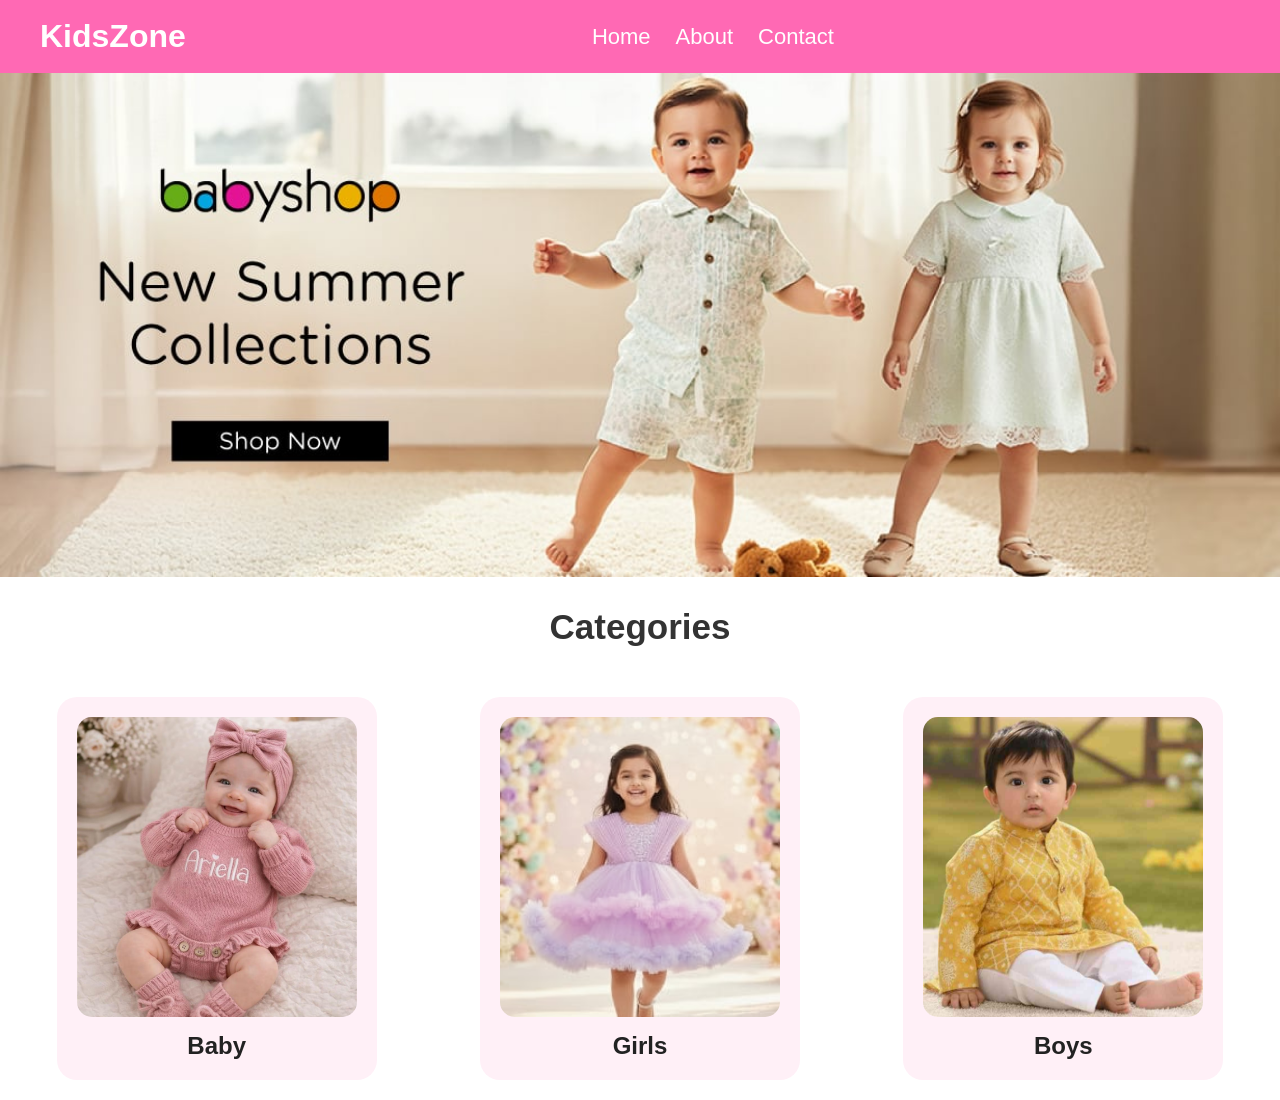
<file: index.html>
<!DOCTYPE html>
<html lang="en">
<head>
    <meta charset="UTF-8">
    <meta name="viewport" content="width=device-width, initial-scale=1.0">
    <title>Document</title>
    <link rel="stylesheet" href="./Style/Home.css">
</head>
<body> 
    <header class="navbar">
  <div class="logo">KidsZone</div>
  <nav>
    <a href="#home">Home</a>
    <a href="#about">About</a>
    <a href="#contact">Contact</a> 
  </nav>
   <section class="banner">
</header>
  <section class="hero">
  <img src="./Assets/Kids Banner image one.jpg" alt="Kids Banner">
  <h1 class="cat">Categories</h1>
 <div class="cart">
  <div class="card">
    <a href="./pages/Baby.html">
    <img src="./Assets/Baby kids 1 img.avif" alt="Kids">
    </a>
    <p>Baby</p>
  </div>

  <div class="card">
    <a href="./pages/GirlsBaby.html">
    <img src="./Assets/Girl img 1.avif" alt="Girls">
    </a>
    <p>Girls</p>
  </div>

  <div class="card">
    <a href="./pages/BoysBaby.html">
    <img src="./Assets/Boy Kids img 2.jpg" alt="Boys">
    </a>
    <p>Boys</p>
  </div>
</div>
   
  </div>
</section>
</body>
</html>
</file>
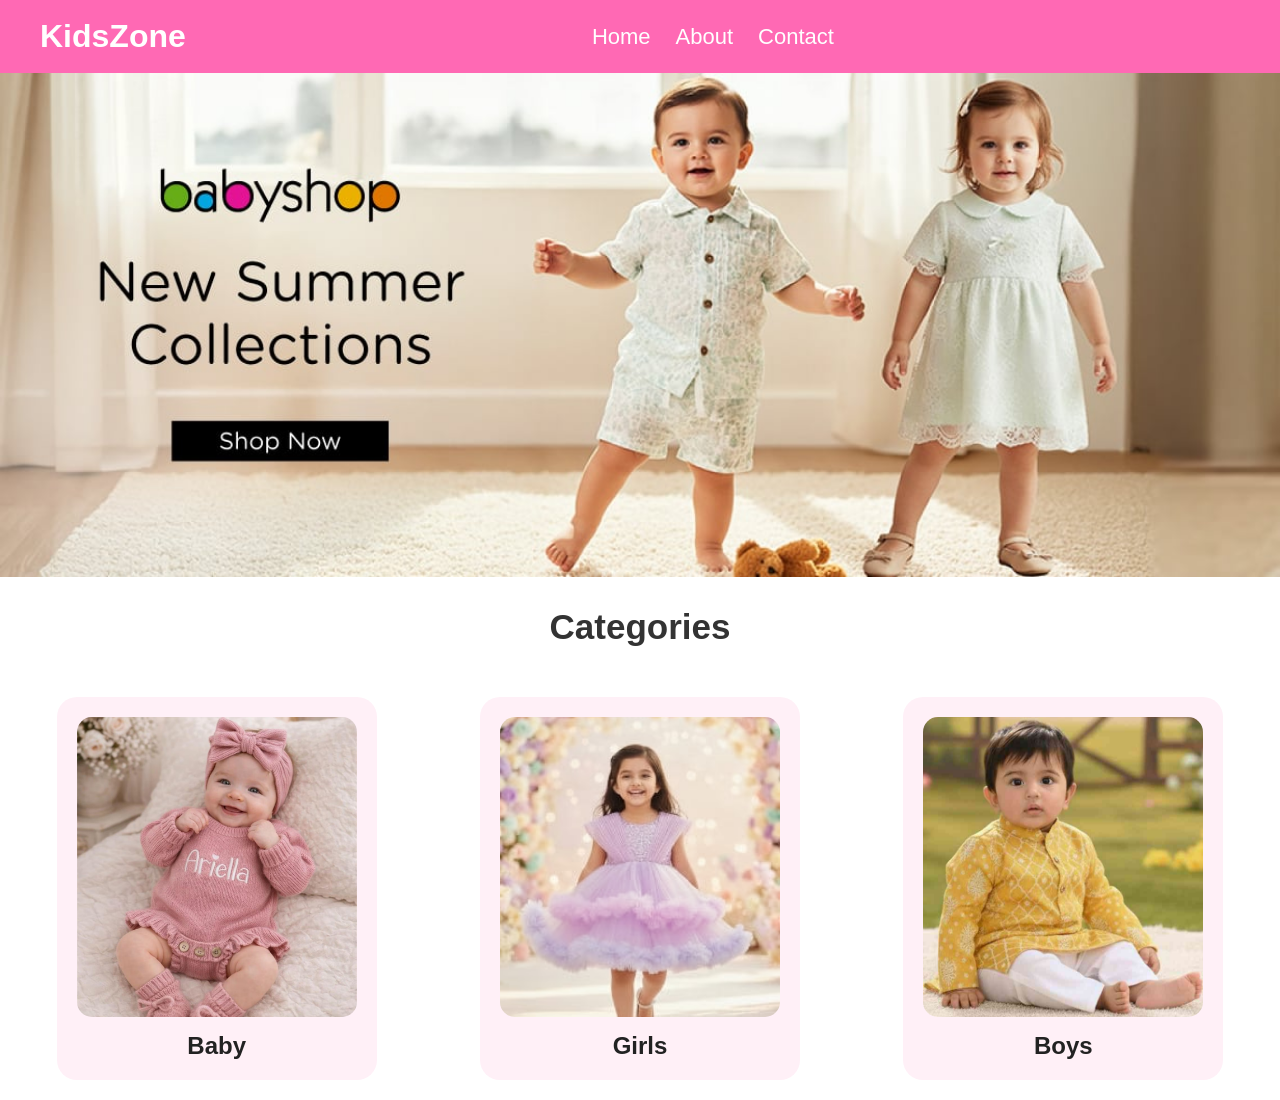
<file: Index.html>
<!DOCTYPE html>
<html lang="en">
<head>
    <meta charset="UTF-8">
    <meta name="viewport" content="width=device-width, initial-scale=1.0">
    <title>Document</title>
    <link rel="stylesheet" href="./Style/Home.css">
</head>
<body> 
    <header class="navbar">
  <div class="logo">KidsZone</div>
  <nav>
    <a href="#home">Home</a>
    <a href="#about">About</a>
    <a href="#contact">Contact</a> 
  </nav>
   <section class="banner">
</header>
  <section class="hero">
  <img src="./Assets/Kids Banner image one.jpg" alt="Kids Banner">
  <h1 class="cat">Categories</h1>
 <div class="cart">
  <div class="card">
    <a href="./pages/Baby.html">
    <img src="./Assets/Baby kids 1 img.avif" alt="Kids">
    </a>
    <p>Baby</p>
  </div>

  <div class="card">
    <a href="./pages/Girls Baby.html">
    <img src="./Assets/Girl img 1.avif" alt="Girls">
    </a>
    <p>Girls</p>
  </div>

  <div class="card">
    <a href="./pages/Boys Baby .html">
    <img src="./Assets/Boy Kids img 2.jpg" alt="Boys">
    </a>
    <p>Boys</p>
  </div>
</div>
   
  </div>
</section>
</body>
</html>
</file>
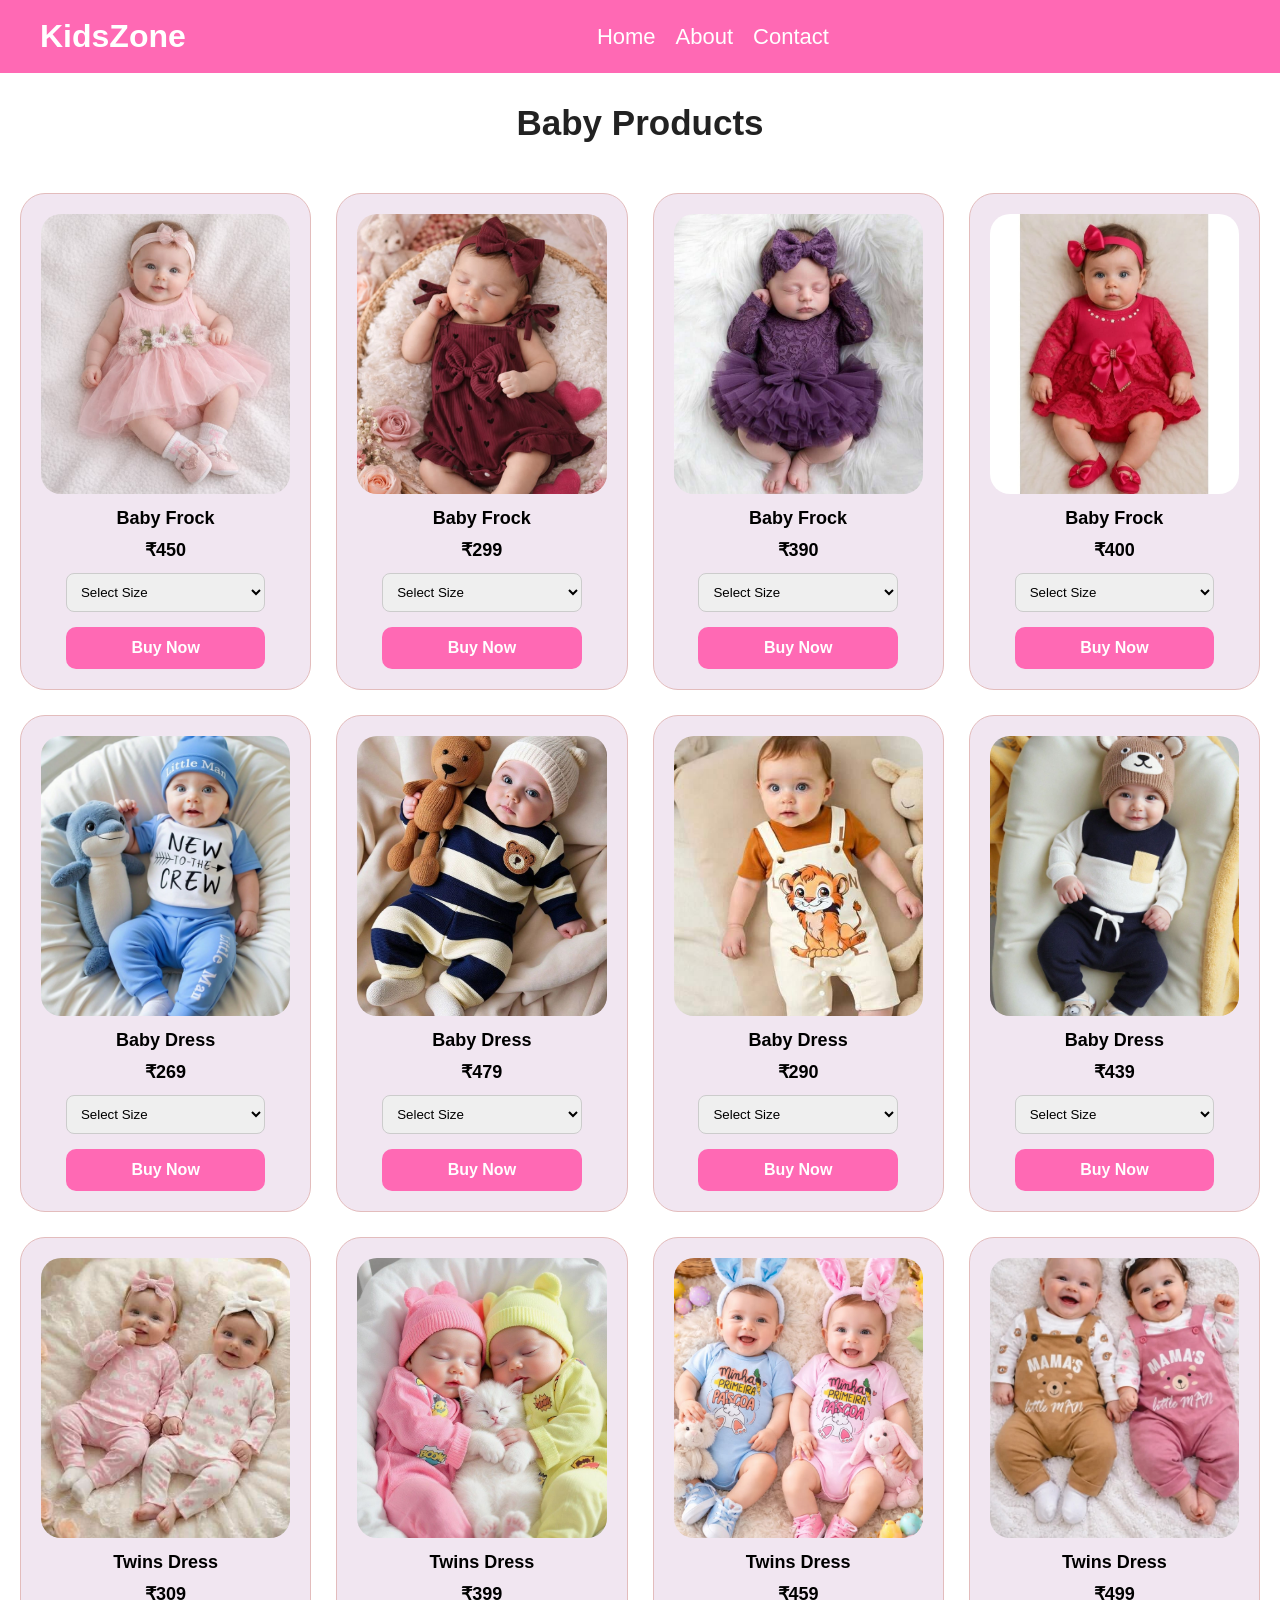
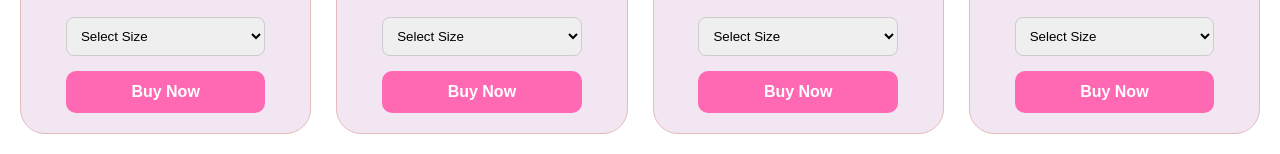
<file: pages/Baby.html>
<!DOCTYPE html>
<html lang="en">

<head>
  <meta charset="UTF-8">
  <title>Baby Products</title>
  <link rel="stylesheet" href="../Style/Baby.css">
</head>

<body>
  <header class="navbar">
    <div class="logo">KidsZone</div>
    <nav>
      <a href="../index.html">Home</a>
      <a href="#about">About</a>
      <a href="#contact">Contact</a>
    </nav>
    <section class="banner">
  </header>
  <header class="cart">
    <div class="Topic">Baby Products</div>
  </header>
  <section class="products">
    <div class="product-card">
      <img src="../Assets/Baby kids 3 img.jpg" alt="">
      <p>Baby Frock</p>
      <p>₹450</p>
      <select class="size">
        <option>Select Size</option>
        <option>0-3 Months</option>
        <option>3-6 Months</option>
        <option>6-12 Months</option>
      </select>
      <a href="./From.html">
        <button class="buy-btn">Buy Now</button>
      </a>
    </div>
    <div class="product-card">
      <img src="../Assets/baby kids 12 img.jpg" alt="">
      <p>Baby Frock</p>
      <p>₹299</p>
      <select class="size">
        <option>Select Size</option>
        <option>0-3 Months</option>
        <option>3-6 Months</option>
        <option>6-12 Months</option>
      </select>
      <a href="./From.html">
        <button class="buy-btn">Buy Now</button>
      </a>
    </div>
    <div class="product-card">
      <img src="../Assets/Baby kids 4 img.jpg" alt="">
      <p>Baby Frock</p>
      <p>₹390</p>
      <select class="size">
        <option>Select Size</option>
        <option>0-3 Months</option>
        <option>3-6 Months</option>
        <option>6-12 Months</option>
      </select>
      <a href="./From.html">
        <button class="buy-btn">Buy Now</button>
      </a>
    </div>
    </div>
    <div class="product-card">
      <img src="../Assets/Baby kids 7 img.jpg" alt="">
      <p>Baby Frock</p>
      <p>₹400</p>
      <select class="size">
        <option>Select Size</option>
        <option>0-3 Months</option>
        <option>3-6 Months</option>
        <option>6-12 Months</option>
      </select>
      <a href="./From.html">
        <button class="buy-btn">Buy Now</button>
      </a>
    </div>
    </div>
    <div class="product-card">
      <img src="../Assets/Baby Boys Kids 1.jpg" alt="">
      <p>Baby Dress</p>
      <p>₹269</p>
      <select class="size">
        <option>Select Size</option>
        <option>0-3 Months</option>
        <option>3-6 Months</option>
        <option>6-12 Months</option>
      </select>
      <a href="./From.html">
        <button class="buy-btn">Buy Now</button>
      </a>
    </div>
    </div>
    <div class="product-card">
      <img src="../Assets/Baby Boy kids 2.jpg" alt="">
      <p>Baby Dress</p>
      <p>₹479</p>
      <select class="size">
        <option>Select Size</option>
        <option>0-3 Months</option>
        <option>3-6 Months</option>
        <option>6-12 Months</option>
      </select>
      <a href="./From.html">
        <button class="buy-btn">Buy Now</button>
      </a>
    </div>
    </div>
    <div class="product-card">
      <img src="../Assets/Baby Boy kis 5.jpg" alt="">
      <p>Baby Dress</p>
      <p>₹290</p>
      <select class="size">
        <option>Select Size</option>
        <option>0-3 Months</option>
        <option>3-6 Months</option>
        <option>6-12 Months</option>
      </select>
      <a href="./From.html">
        <button class="buy-btn">Buy Now</button>
      </a>
    </div>
    </div>
    <div class="product-card">
      <img src="../Assets/Boys Kids img 3.jpg" alt="">
      <p>Baby Dress</p>
      <p>₹439</p>
      <select class="size">
        <option>Select Size</option>
        <option>0-3 Months</option>
        <option>3-6 Months</option>
        <option>6-12 Months</option>
      </select>
      <a href="./From.html">
        <button class="buy-btn">Buy Now</button>
      </a>
    </div>
    </div>
    <div class="product-card">
      <img src="../Assets/2 Baby kids img 3.jpg" alt="">
      <p>Twins Dress</p>
      <p>₹309</p>
      <select class="size">
        <option>Select Size</option>
        <option>0-3 Months</option>
        <option>3-6 Months</option>
        <option>6-12 Months</option>
      </select>
      <a href="./From.html">
        <button class="buy-btn">Buy Now</button>
      </a>
    </div>
    </div>
    <div class="product-card">
      <img src="../Assets/2 Baby Kids img 1.jpg" alt="">
      <p>Twins Dress</p>
      <p>₹399</p>
      <select class="size">
        <option>Select Size</option>
        <option>0-3 Months</option>
        <option>3-6 Months</option>
        <option>6-12 Months</option>
      </select>
      <a href="./From.html">
        <button class="buy-btn">Buy Now</button>
      </a>
    </div>
    </div>
    <div class="product-card">
      <img src="../Assets/Baby kids 10 img.jpg" alt="">
      <p>Twins Dress</p>
      <p>₹459</p>
      <select class="size">
        <option>Select Size</option>
        <option>0-3 Months</option>
        <option>3-6 Months</option>
        <option>6-12 Months</option>
      </select>
      <a href="./From.html">
        <button class="buy-btn">Buy Now</button>
      </a>
    </div>
    </div>
    <div class="product-card">
      <img src="../Assets/2 Baby kids img 2.jpg" alt="">
      <p>Twins Dress</p>
      <p>₹499</p>
      <select class="size">
        <option>Select Size</option>
        <option>0-3 Months</option>
        <option>3-6 Months</option>
        <option>6-12 Months</option>
      </select>
      <a href="./From.html">
        <button class="buy-btn">Buy Now</button>
      </a>
    </div>
    </div>
  </section>

</body>

</html>
</file>
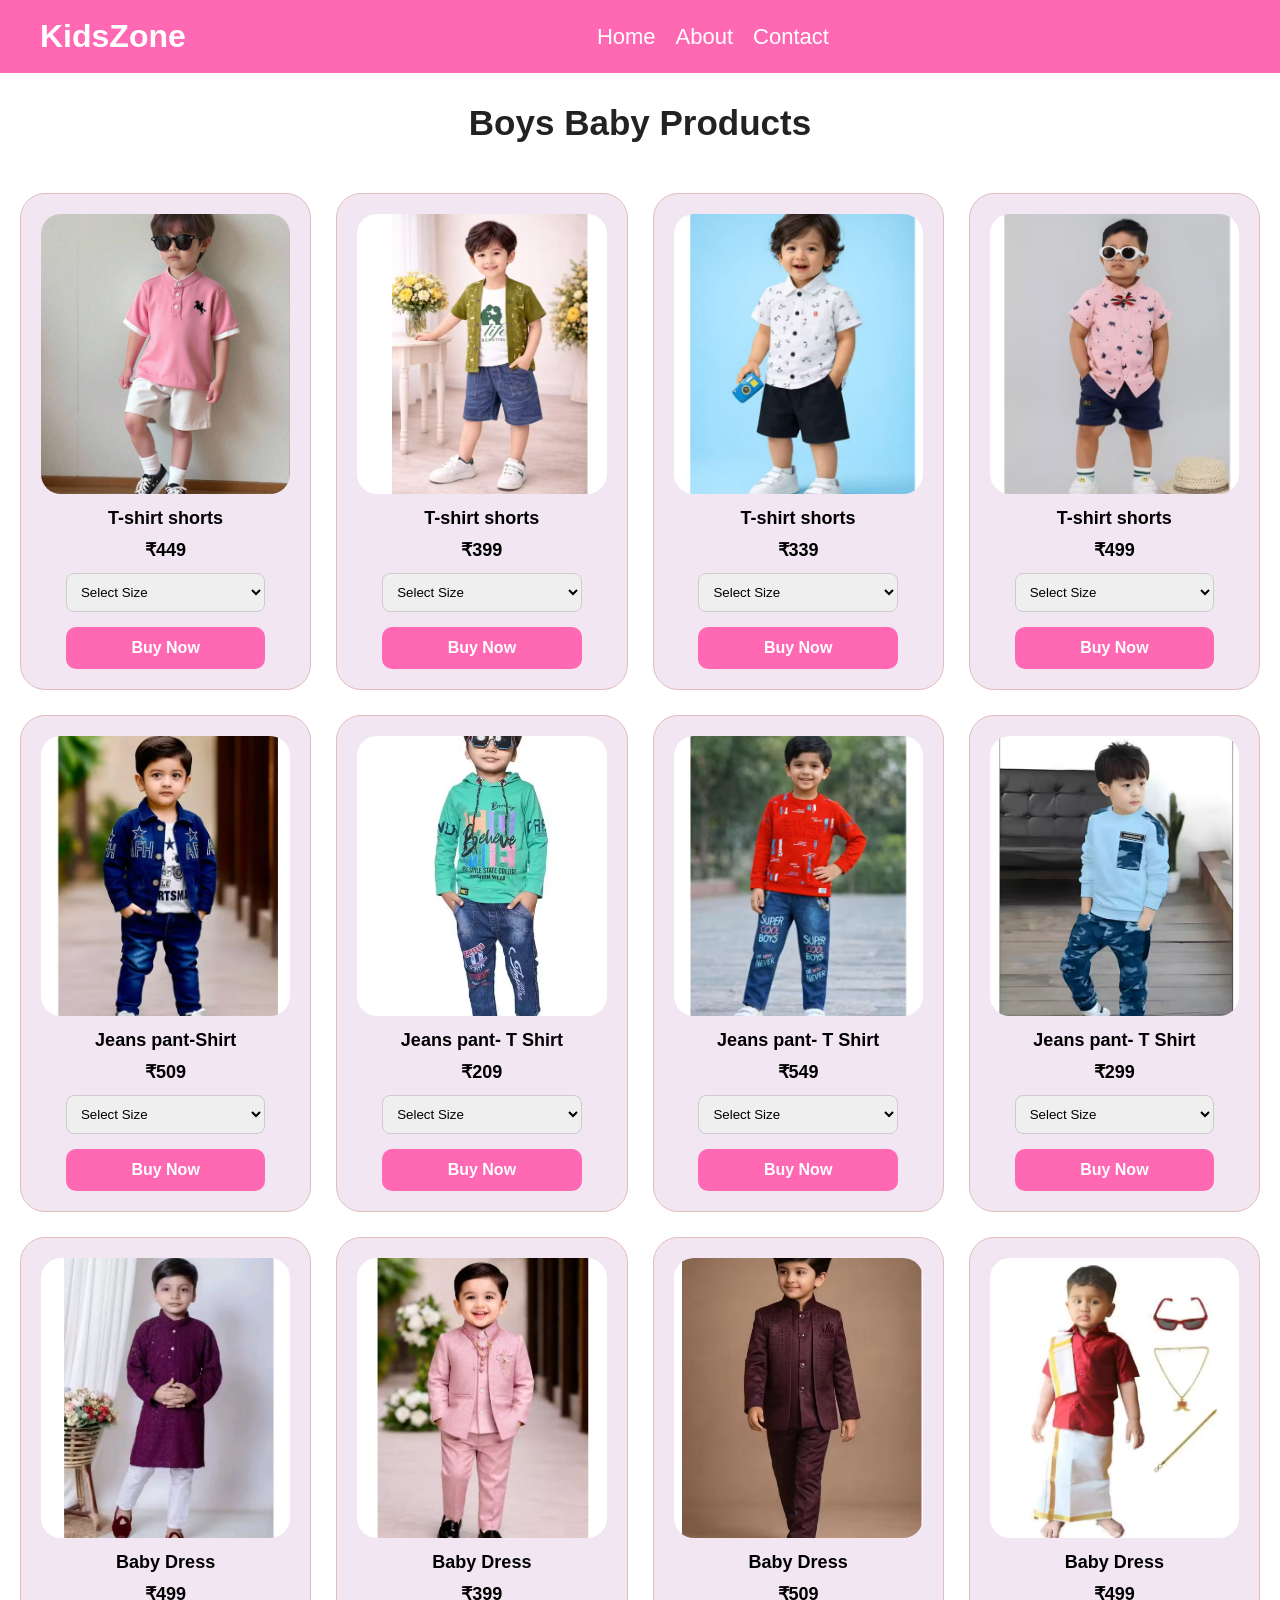
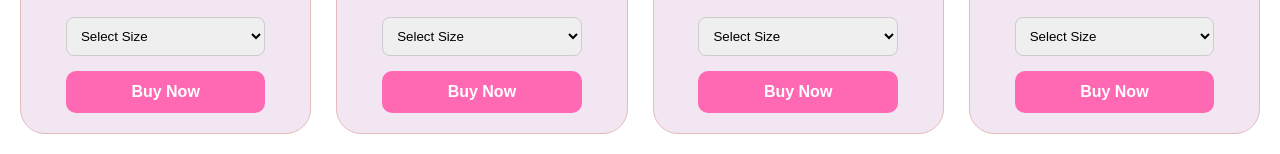
<file: pages/Boys Baby .html>
<!DOCTYPE html>
<html lang="en">

<head>
  <meta charset="UTF-8">
  <title>Baby Products</title>
  <link rel="stylesheet" href="../Style/Baby.css">
</head>

<body>

  <body>
    <header class="navbar">
      <div class="logo">KidsZone</div>
      <nav>
        <a href="../Index.html">Home</a>
        <a href="#about">About</a>
        <a href="#contact">Contact</a>
      </nav>
      <section class="banner">
    </header>
    <header class="cart">
      <div class="Topic">Boys Baby Products</div>
    </header>
    <section class="products">
      <div class="product-card">
        <img src="../Assets/Boys img 1.jpg" alt="">
        <p>T-shirt shorts</p>
        <p>₹449</p>
        <select class="size">
          <option>Select Size</option>
          <option>0-3 Months</option>
          <option>3-6 Months</option>
          <option>6-12 Months</option>
        </select>
        <a href="./From.html">
          <button class="buy-btn">Buy Now</button>
        </a>
      </div>
      <div class="product-card">
        <img src="../Assets/image 3.png" alt="">
        <p>T-shirt shorts</p>
        <p>₹399</p>
        <select class="size">
          <option>Select Size</option>
          <option>0-3 Months</option>
          <option>3-6 Months</option>
          <option>6-12 Months</option>
        </select>
        <a href="./From.html">
          <button class="buy-btn">Buy Now</button>
        </a>
      </div>
      <div class="product-card">
        <img src="../Assets/image 1.png" alt="">
        <p>T-shirt shorts</p>
        <p>₹339</p>
        <select class="size">
          <option>Select Size</option>
          <option>0-3 Months</option>
          <option>3-6 Months</option>
          <option>6-12 Months</option>
        </select>
        <a href="./From.html">
          <button class="buy-btn">Buy Now</button>
        </a>
      </div>
      </div>
      <div class="product-card">
        <img src="../Assets/image 2.png" alt="">
        <p>T-shirt shorts</p>
        <p>₹499</p>
        <select class="size">
          <option>Select Size</option>
          <option>0-3 Months</option>
          <option>3-6 Months</option>
          <option>6-12 Months</option>
        </select>
        <a href="./From.html">
          <button class="buy-btn">Buy Now</button>
        </a>
      </div>
      </div>
      <div class="product-card">
        <img src="../Assets/image 1-1.png" alt="">
        <p>Jeans pant-Shirt</p>
        <p>₹509</p>
        <select class="size">
          <option>Select Size</option>
          <option>0-3 Months</option>
          <option>3-6 Months</option>
          <option>6-12 Months</option>
        </select>
        <a href="./From.html">
          <button class="buy-btn">Buy Now</button>
        </a>
      </div>
      </div>
      <div class="product-card">
        <img src="../Assets/image 1-2.png" alt="">
        <p>Jeans pant- T Shirt</p>
        <p>₹209</p>
        <select class="size">
          <option>Select Size</option>
          <option>0-3 Months</option>
          <option>3-6 Months</option>
          <option>6-12 Months</option>
        </select>
        <a href="./From.html">
          <button class="buy-btn">Buy Now</button>
        </a>
      </div>
      </div>
      <div class="product-card">
        <img src="../Assets/image 1-3.png" alt="">
        <p>Jeans pant- T Shirt</p>
        <p>₹549</p>
        <select class="size">
          <option>Select Size</option>
          <option>0-3 Months</option>
          <option>3-6 Months</option>
          <option>6-12 Months</option>
        </select>
        <a href="./From.html">
          <button class="buy-btn">Buy Now</button>
        </a>
      </div>
      </div>
      <div class="product-card">
        <img src="../Assets/image 1-4.png" alt="">
        <p>Jeans pant- T Shirt</p>
        <p>₹299</p>
        <select class="size">
          <option>Select Size</option>
          <option>0-3 Months</option>
          <option>3-6 Months</option>
          <option>6-12 Months</option>
        </select>
        <a href="./From.html">
          <button class="buy-btn">Buy Now</button>
        </a>
      </div>
      </div>
      <div class="product-card">
        <img src="../Assets/image 2-1.png" alt="">
        <p>Baby Dress</p>
        <p>₹499</p>
        <select class="size">
          <option>Select Size</option>
          <option>0-3 Months</option>
          <option>3-6 Months</option>
          <option>6-12 Months</option>
        </select>
        <a href="./From.html">
          <button class="buy-btn">Buy Now</button>
        </a>
      </div>
      </div>
      <div class="product-card">
        <img src="../Assets/image 2-2 .png" alt="">
        <p>Baby Dress</p>
        <p>₹399</p>
        <select class="size">
          <option>Select Size</option>
          <option>0-3 Months</option>
          <option>3-6 Months</option>
          <option>6-12 Months</option>
        </select>
        <a href="./From.html">
          <button class="buy-btn">Buy Now</button>
        </a>
      </div>
      </div>
      <div class="product-card">
        <img src="../Assets/image 2-3 .png" alt="">
        <p>Baby Dress</p>
        <p>₹509</p>
        <select class="size">
          <option>Select Size</option>
          <option>0-3 Months</option>
          <option>3-6 Months</option>
          <option>6-12 Months</option>
        </select>
        <a href="./From.html">
          <button class="buy-btn">Buy Now</button>
        </a>
      </div>
      </div>
      <div class="product-card">
        <img src="../Assets/imag 2-4.png" alt="">
        <p>Baby Dress</p>
        <p>₹499</p>
        <select class="size">
          <option>Select Size</option>
          <option>0-3 Months</option>
          <option>3-6 Months</option>
          <option>6-12 Months</option>
        </select>
        <a href="./From.html">
          <button class="buy-btn">Buy Now</button>
        </a>
      </div>
      </div>
    </section>

  </body>

</html>
</file>
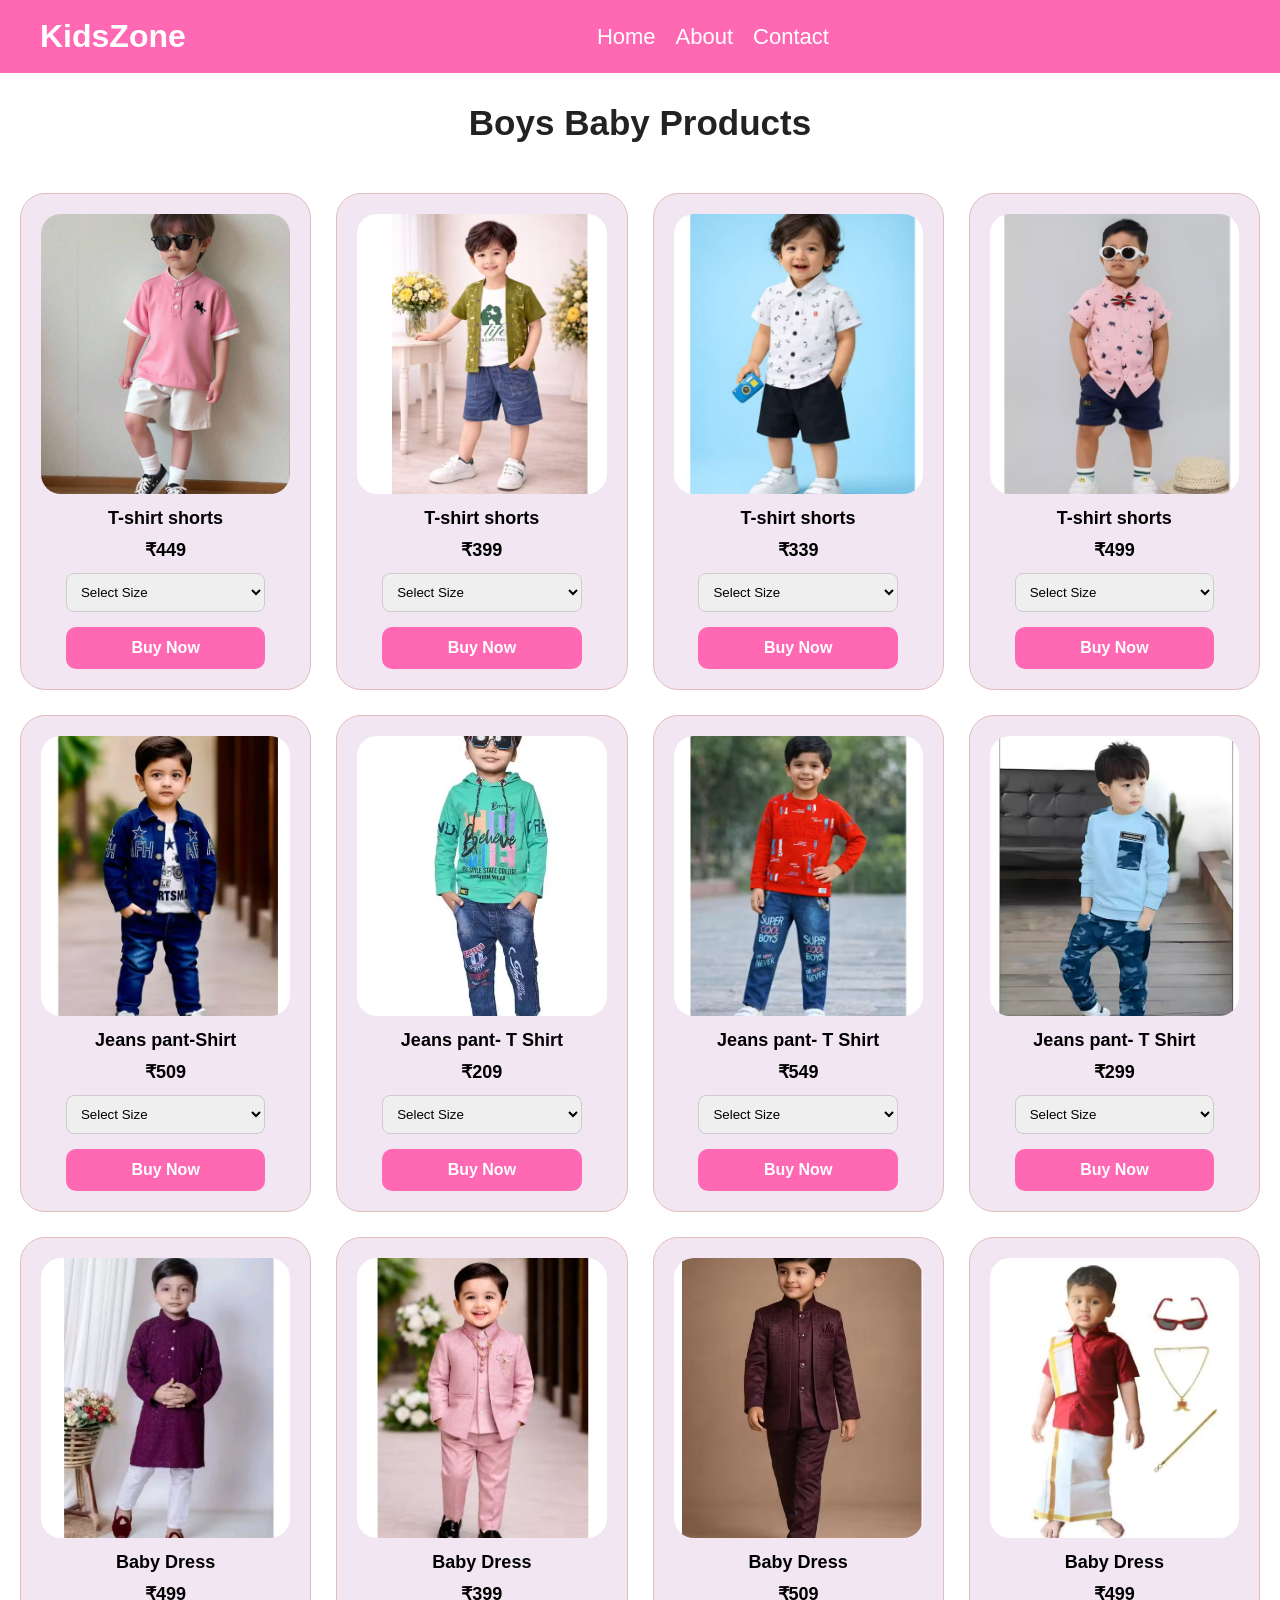
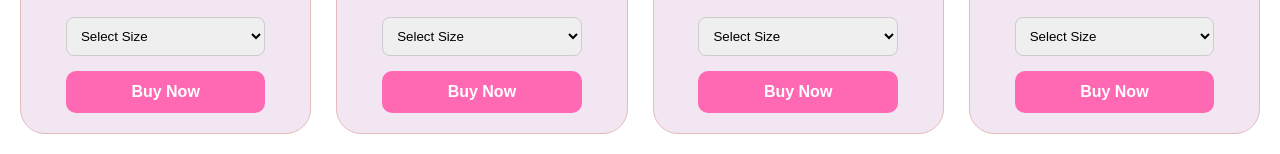
<file: pages/BoysBaby.html>
<!DOCTYPE html>
<html lang="en">

<head>
  <meta charset="UTF-8">
  <title>Baby Products</title>
  <link rel="stylesheet" href="../Style/Baby.css">
</head>

<body>

  <body>
    <header class="navbar">
      <div class="logo">KidsZone</div>
      <nav>
        <a href="../index.html">Home</a>
        <a href="#about">About</a>
        <a href="#contact">Contact</a>
      </nav>
      <section class="banner">
    </header>
    <header class="cart">
      <div class="Topic">Boys Baby Products</div>
    </header>
    <section class="products">
      <div class="product-card">
        <img src="../Assets/Boys img 1.jpg" alt="">
        <p>T-shirt shorts</p>
        <p>₹449</p>
        <select class="size">
          <option>Select Size</option>
          <option>0-3 Months</option>
          <option>3-6 Months</option>
          <option>6-12 Months</option>
        </select>
        <a href="./From.html">
          <button class="buy-btn">Buy Now</button>
        </a>
      </div>
      <div class="product-card">
        <img src="../Assets/image 3.png" alt="">
        <p>T-shirt shorts</p>
        <p>₹399</p>
        <select class="size">
          <option>Select Size</option>
          <option>0-3 Months</option>
          <option>3-6 Months</option>
          <option>6-12 Months</option>
        </select>
        <a href="./From.html">
          <button class="buy-btn">Buy Now</button>
        </a>
      </div>
      <div class="product-card">
        <img src="../Assets/image 1.png" alt="">
        <p>T-shirt shorts</p>
        <p>₹339</p>
        <select class="size">
          <option>Select Size</option>
          <option>0-3 Months</option>
          <option>3-6 Months</option>
          <option>6-12 Months</option>
        </select>
        <a href="./From.html">
          <button class="buy-btn">Buy Now</button>
        </a>
      </div>
      </div>
      <div class="product-card">
        <img src="../Assets/image 2.png" alt="">
        <p>T-shirt shorts</p>
        <p>₹499</p>
        <select class="size">
          <option>Select Size</option>
          <option>0-3 Months</option>
          <option>3-6 Months</option>
          <option>6-12 Months</option>
        </select>
        <a href="./From.html">
          <button class="buy-btn">Buy Now</button>
        </a>
      </div>
      </div>
      <div class="product-card">
        <img src="../Assets/image 1-1.png" alt="">
        <p>Jeans pant-Shirt</p>
        <p>₹509</p>
        <select class="size">
          <option>Select Size</option>
          <option>0-3 Months</option>
          <option>3-6 Months</option>
          <option>6-12 Months</option>
        </select>
        <a href="./From.html">
          <button class="buy-btn">Buy Now</button>
        </a>
      </div>
      </div>
      <div class="product-card">
        <img src="../Assets/image 1-2.png" alt="">
        <p>Jeans pant- T Shirt</p>
        <p>₹209</p>
        <select class="size">
          <option>Select Size</option>
          <option>0-3 Months</option>
          <option>3-6 Months</option>
          <option>6-12 Months</option>
        </select>
        <a href="./From.html">
          <button class="buy-btn">Buy Now</button>
        </a>
      </div>
      </div>
      <div class="product-card">
        <img src="../Assets/image 1-3.png" alt="">
        <p>Jeans pant- T Shirt</p>
        <p>₹549</p>
        <select class="size">
          <option>Select Size</option>
          <option>0-3 Months</option>
          <option>3-6 Months</option>
          <option>6-12 Months</option>
        </select>
        <a href="./From.html">
          <button class="buy-btn">Buy Now</button>
        </a>
      </div>
      </div>
      <div class="product-card">
        <img src="../Assets/image 1-4.png" alt="">
        <p>Jeans pant- T Shirt</p>
        <p>₹299</p>
        <select class="size">
          <option>Select Size</option>
          <option>0-3 Months</option>
          <option>3-6 Months</option>
          <option>6-12 Months</option>
        </select>
        <a href="./From.html">
          <button class="buy-btn">Buy Now</button>
        </a>
      </div>
      </div>
      <div class="product-card">
        <img src="../Assets/image 2-1.png" alt="">
        <p>Baby Dress</p>
        <p>₹499</p>
        <select class="size">
          <option>Select Size</option>
          <option>0-3 Months</option>
          <option>3-6 Months</option>
          <option>6-12 Months</option>
        </select>
        <a href="./From.html">
          <button class="buy-btn">Buy Now</button>
        </a>
      </div>
      </div>
      <div class="product-card">
        <img src="../Assets/image 2-2 .png" alt="">
        <p>Baby Dress</p>
        <p>₹399</p>
        <select class="size">
          <option>Select Size</option>
          <option>0-3 Months</option>
          <option>3-6 Months</option>
          <option>6-12 Months</option>
        </select>
        <a href="./From.html">
          <button class="buy-btn">Buy Now</button>
        </a>
      </div>
      </div>
      <div class="product-card">
        <img src="../Assets/image 2-3 .png" alt="">
        <p>Baby Dress</p>
        <p>₹509</p>
        <select class="size">
          <option>Select Size</option>
          <option>0-3 Months</option>
          <option>3-6 Months</option>
          <option>6-12 Months</option>
        </select>
        <a href="./From.html">
          <button class="buy-btn">Buy Now</button>
        </a>
      </div>
      </div>
      <div class="product-card">
        <img src="../Assets/imag 2-4.png" alt="">
        <p>Baby Dress</p>
        <p>₹499</p>
        <select class="size">
          <option>Select Size</option>
          <option>0-3 Months</option>
          <option>3-6 Months</option>
          <option>6-12 Months</option>
        </select>
        <a href="./From.html">
          <button class="buy-btn">Buy Now</button>
        </a>
      </div>
      </div>
    </section>

  </body>

</html>
</file>
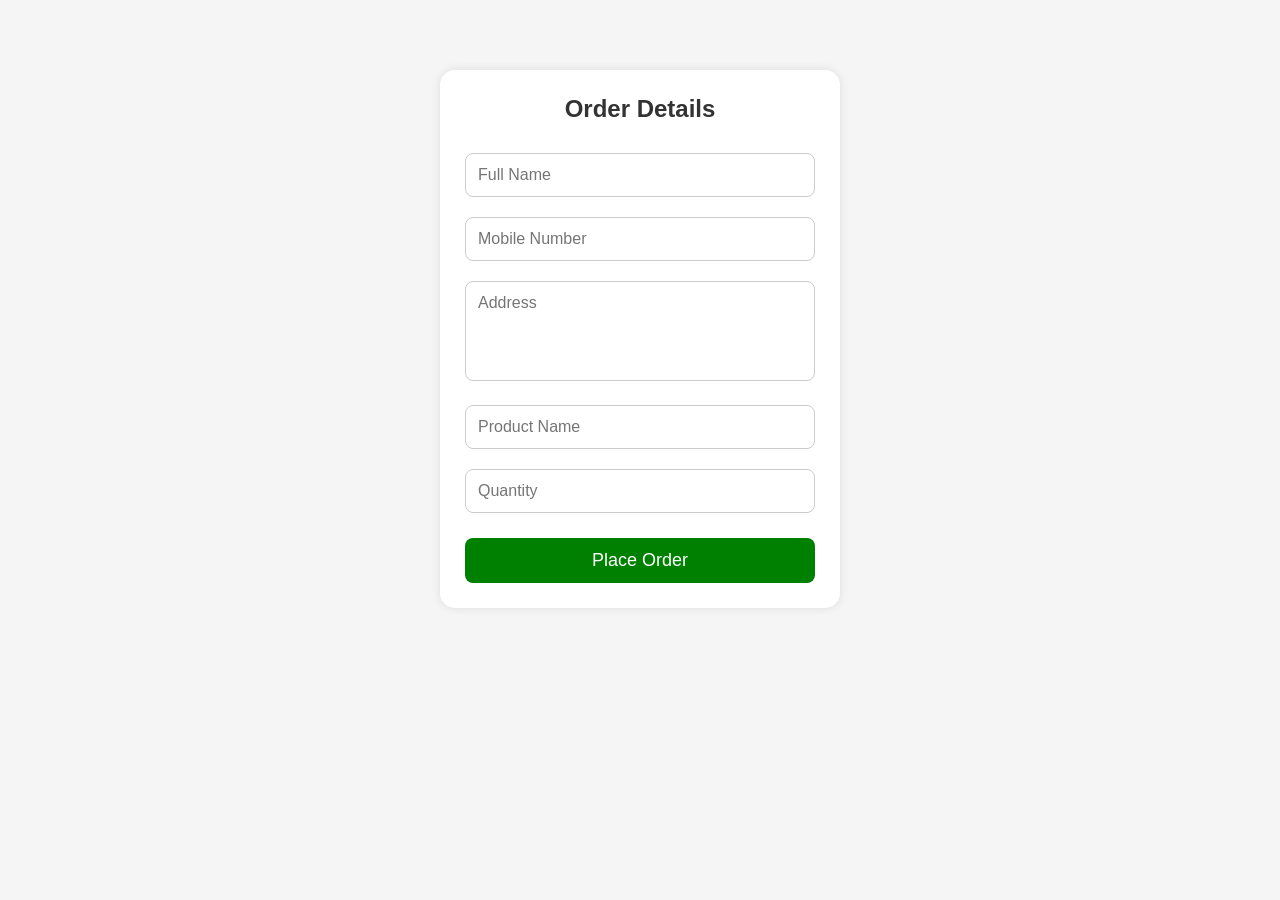
<file: pages/From.html>
<!DOCTYPE html>
<html>

<head>
  <title>Order Form</title>
  <link rel="stylesheet" href="../Style/From.css">
</head>

<body>

  <div class="container">
    <h2>Order Details</h2>

    <form>
      <input type="text" placeholder="Full Name" required>
      <input type="tel" placeholder="Mobile Number" required>
      <textarea placeholder="Address" required></textarea>

      <input type="text" placeholder="Product Name">
      <input type="number" placeholder="Quantity">

      <a class="btn" href="../Assets/congratulations image 1.webp">Place Order</a>
    </form>

  </div>

</body>

</html>
</file>
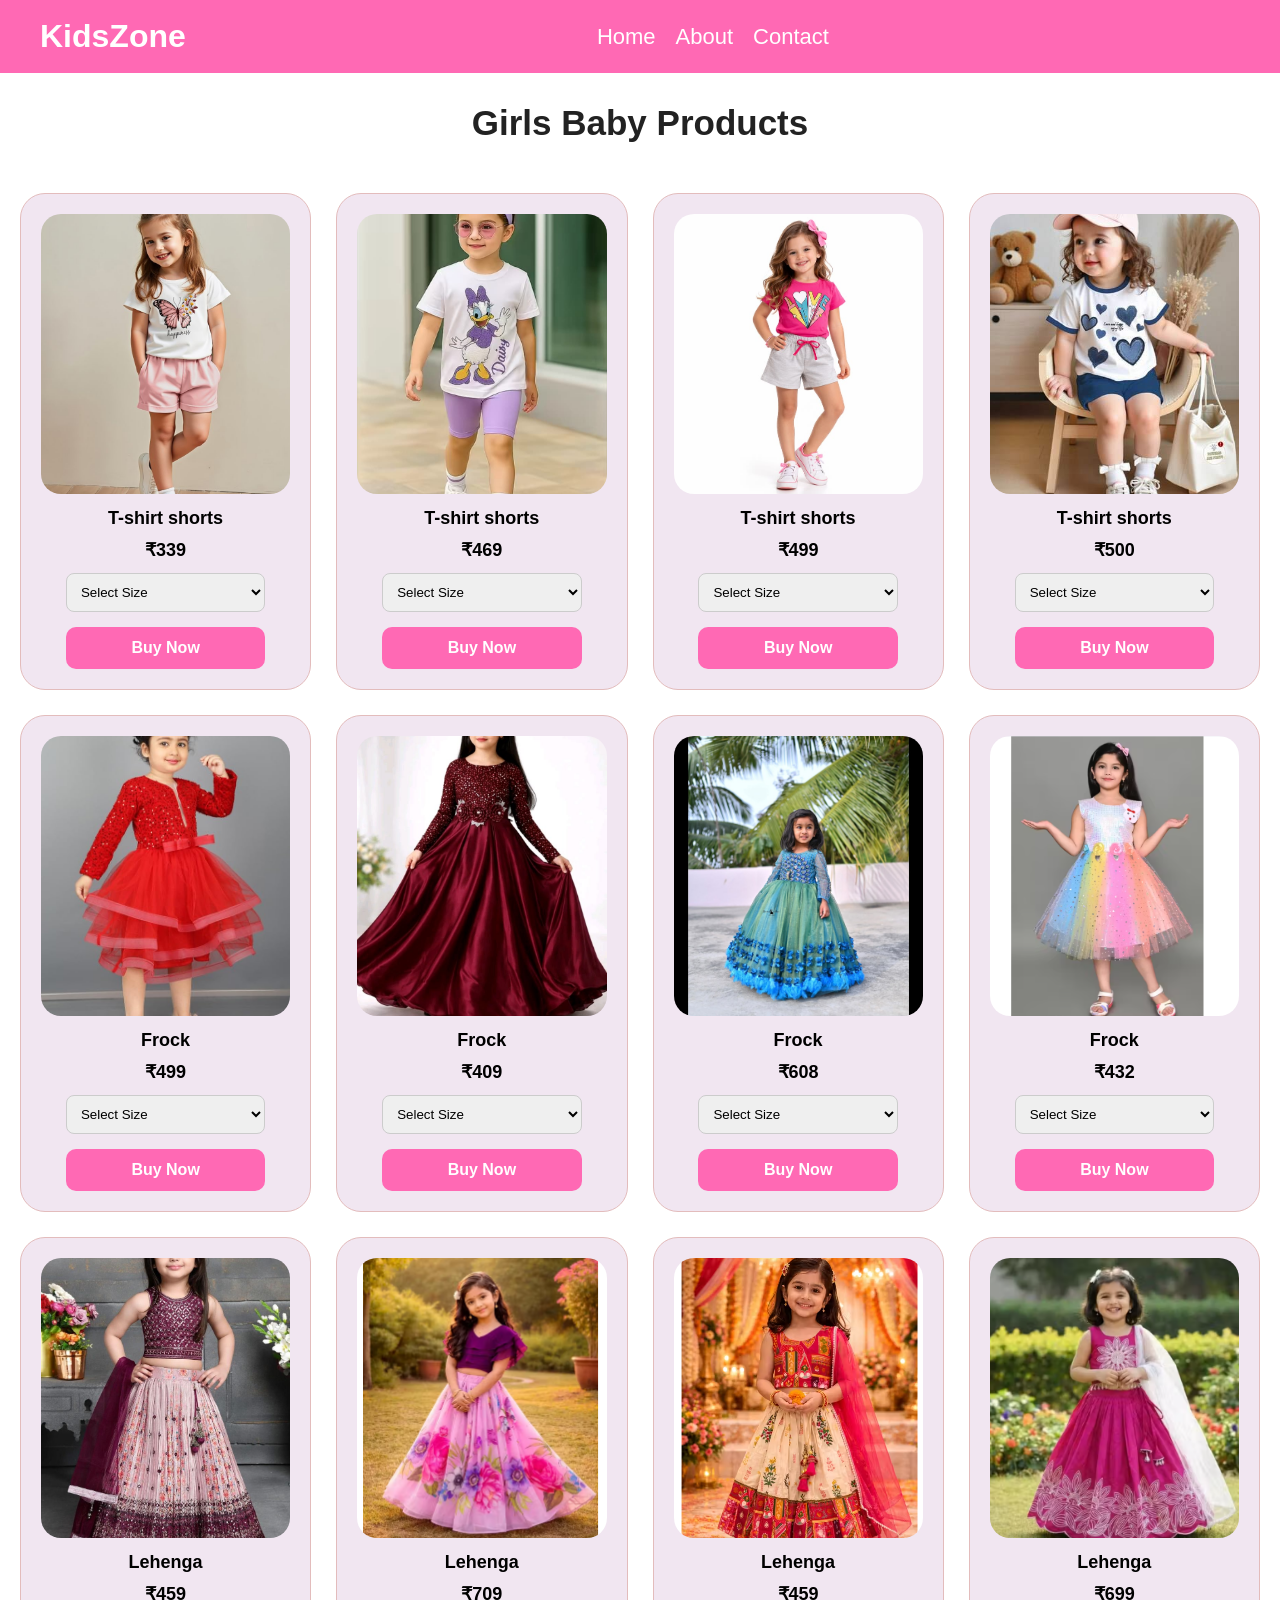
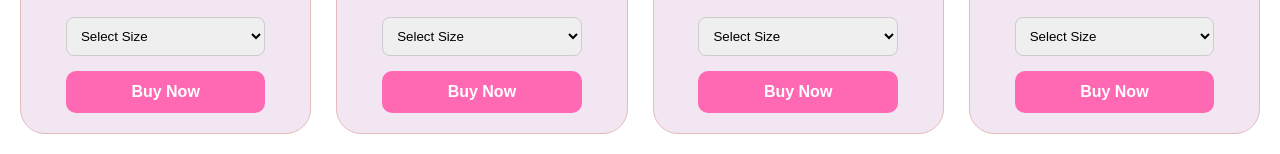
<file: pages/Girls Baby.html>
<!DOCTYPE html>
<html lang="en">

<head>
  <meta charset="UTF-8">
  <title>Baby Products</title>
  <link rel="stylesheet" href="../Style/Baby.css">
</head>

<body>
  <header class="navbar">
    <div class="logo">KidsZone</div>
    <nav>
      <a href="../Index.html">Home</a>
      <a href="#about">About</a>
      <a href="#contact">Contact</a>
    </nav>
    <section class="banner">
  </header>
  <header class="cart">
    <div class="Topic">Girls Baby Products</div>
  </header>
  <section class="products">
    <div class="product-card">
      <img src="../Assets/Girls dress 1 img.jpg" alt="">
      <p>  T-shirt shorts</p>
      <p>₹339</p>
      <select class="size">
        <option>Select Size</option>
        <option>0-3 Months</option>
        <option>3-6 Months</option>
        <option>6-12 Months</option>
      </select>
      <a href="./From.html">
        <button class="buy-btn">Buy Now</button>
      </a>
    </div>
    <div class="product-card">
      <img src="../Assets/Girls dress 5.jpg" alt="">
      <p> T-shirt shorts</p>
      <p>₹469</p>
      <select class="size">
        <option>Select Size</option>
        <option>0-3 Months</option>
        <option>3-6 Months</option>
        <option>6-12 Months</option>
      </select>
      <a href="./From.html">
        <button class="buy-btn">Buy Now</button>
      </a>
    </div>
    <div class="product-card">
      <img src="../Assets/Girls  dress 4.jpg" alt="">
      <p>  T-shirt shorts</p>
      <p>₹499</p>
      <select class="size">
        <option>Select Size</option>
        <option>0-3 Months</option>
        <option>3-6 Months</option>
        <option>6-12 Months</option>
      </select>
      <a href="./From.html">
        <button class="buy-btn">Buy Now</button>
      </a>
    </div>
    </div>
    <div class="product-card">
      <img src="../Assets/Girls dress 6 img.jpg" alt="">
      <p>  T-shirt shorts</p>
      <p>₹500</p>
      <select class="size">
        <option>Select Size</option>
        <option>0-3 Months</option>
        <option>3-6 Months</option>
        <option>6-12 Months</option>
      </select>
      <a href="./From.html">
        <button class="buy-btn">Buy Now</button>
      </a>
    </div>
    </div>
    <div class="product-card">
      <img src="../Assets/Kits girl 6 Red img.jpg" alt="">
      <p>Frock</p>
      <p>₹499</p>
      <select class="size">
        <option>Select Size</option>
        <option>0-3 Months</option>
        <option>3-6 Months</option>
        <option>6-12 Months</option>
      </select>
      <a href="./From.html">
        <button class="buy-btn">Buy Now</button>
      </a>
    </div>
    </div>
    <div class="product-card">
      <img src="../Assets/Girls gress frock img 1.jpg" alt="">
      <p>Frock</p>
      <p>₹409</p>
      <select class="size">
        <option>Select Size</option>
        <option>0-3 Months</option>
        <option>3-6 Months</option>
        <option>6-12 Months</option>
      </select>
      <a href="./From.html">
        <button class="buy-btn">Buy Now</button>
      </a>
    </div>
    </div>
    <div class="product-card">
      <img src="../Assets/Girls dress frock img 2.jpg" alt="">
      <p>Frock</p>
      <p>₹608</p>
      <select class="size">
        <option>Select Size</option>
        <option>0-3 Months</option>
        <option>3-6 Months</option>
        <option>6-12 Months</option>
      </select>
      <a href="./From.html">
        <button class="buy-btn">Buy Now</button>
      </a>
    </div>
    </div>
    <div class="product-card">
      <img src="../Assets/Screenshot 2026-04-22 162820.png" alt="">
      <p>Frock</p>
      <p>₹432</p>
      <select class="size">
        <option>Select Size</option>
        <option>0-3 Months</option>
        <option>3-6 Months</option>
        <option>6-12 Months</option>
      </select>
      <a href="./From.html">
        <button class="buy-btn">Buy Now</button>
      </a>
    </div>
    </div>
    <div class="product-card">
      <img src="../Assets/dress 1 img.jpg" alt="">
      <p>Lehenga</p>
      <p>₹459</p>
      <select class="size">
        <option>Select Size</option>
        <option>0-3 Months</option>
        <option>3-6 Months</option>
        <option>6-12 Months</option>
      </select>
      <a href="./From.html">
        <button class="buy-btn">Buy Now</button>
      </a>
    </div>
    </div>
    <div class="product-card">
      <img src="../Assets/dress 2 img.png" alt="">
      <p>Lehenga</p>
      <p>₹709</p>
      <select class="size">
        <option>Select Size</option>
        <option>0-3 Months</option>
        <option>3-6 Months</option>
        <option>6-12 Months</option>
      </select>
      <a href="./From.html">
        <button class="buy-btn">Buy Now</button>
      </a>
    </div>
    </div>
    <div class="product-card">
      <img src="../Assets/Dress 4 img.png" alt="">
      <p>Lehenga</p>
      <p>₹459</p>
      <select class="size">
        <option>Select Size</option>
        <option>0-3 Months</option>
        <option>3-6 Months</option>
        <option>6-12 Months</option>
      </select>
      <a href="./From.html">
        <button class="buy-btn">Buy Now</button>
      </a>
    </div>
    </div>
    <div class="product-card">
      <img src="../Assets/dress 3 img.png" alt="">
      <p>Lehenga</p>
      <p>₹699</p>
      <select class="size">
        <option>Select Size</option>
        <option>0-3 Months</option>
        <option>3-6 Months</option>
        <option>6-12 Months</option>
      </select>
      <a href="./From.html">
        <button class="buy-btn">Buy Now</button>
      </a>
    </div>
    </div>
  </section>

</body>

</html>
</file>
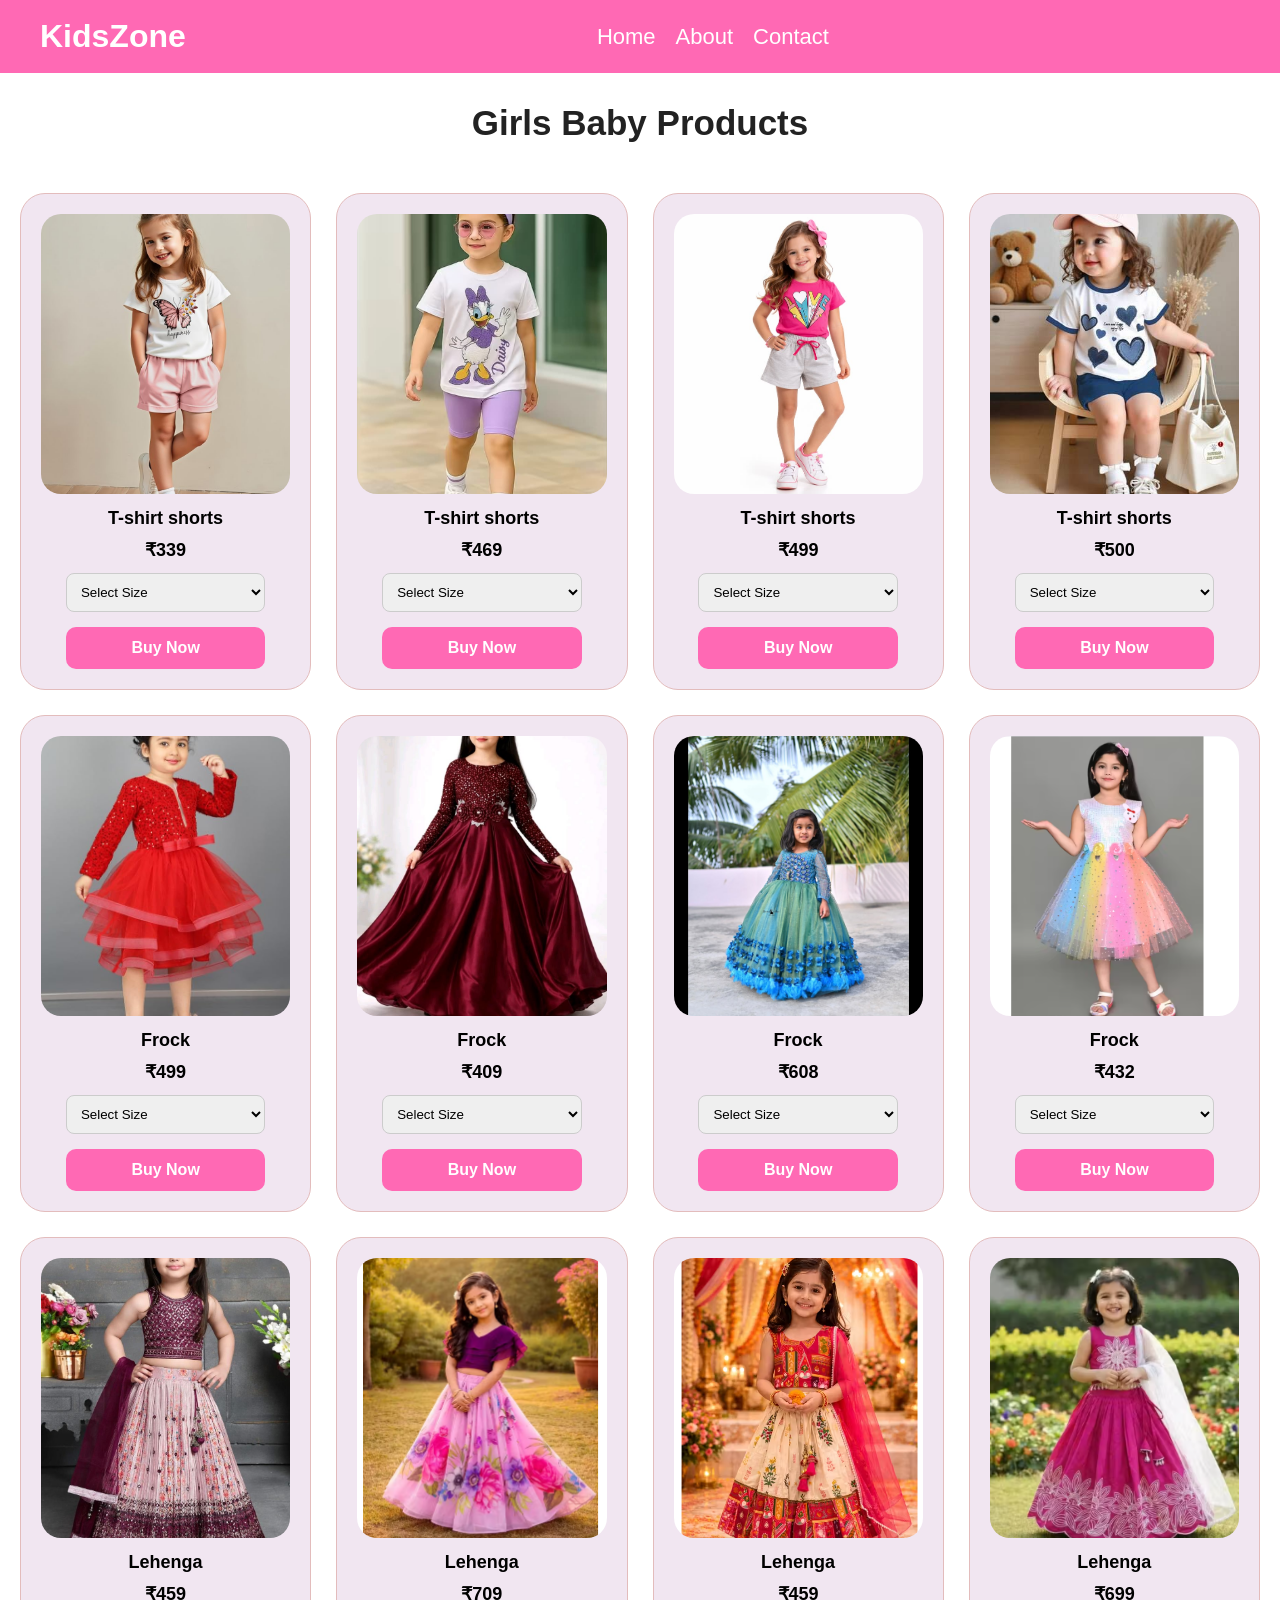
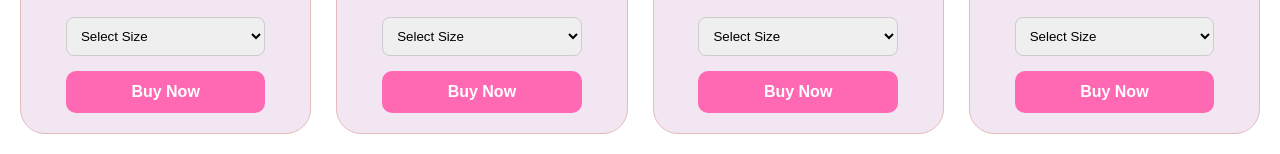
<file: pages/GirlsBaby.html>
<!DOCTYPE html>
<html lang="en">

<head>
  <meta charset="UTF-8">
  <title>Baby Products</title>
  <link rel="stylesheet" href="../Style/Baby.css">
</head>

<body>
  <header class="navbar">
    <div class="logo">KidsZone</div>
    <nav>
      <a href="../index.html">Home</a>
      <a href="#about">About</a>
      <a href="#contact">Contact</a>
    </nav>
    <section class="banner">
  </header>
  <header class="cart">
    <div class="Topic">Girls Baby Products</div>
  </header>
  <section class="products">
    <div class="product-card">
      <img src="../Assets/Girls dress 1 img.jpg" alt="">
      <p>  T-shirt shorts</p>
      <p>₹339</p>
      <select class="size">
        <option>Select Size</option>
        <option>0-3 Months</option>
        <option>3-6 Months</option>
        <option>6-12 Months</option>
      </select>
      <a href="./From.html">
        <button class="buy-btn">Buy Now</button>
      </a>
    </div>
    <div class="product-card">
      <img src="../Assets/Girls dress 5.jpg" alt="">
      <p> T-shirt shorts</p>
      <p>₹469</p>
      <select class="size">
        <option>Select Size</option>
        <option>0-3 Months</option>
        <option>3-6 Months</option>
        <option>6-12 Months</option>
      </select>
      <a href="./From.html">
        <button class="buy-btn">Buy Now</button>
      </a>
    </div>
    <div class="product-card">
      <img src="../Assets/Girls  dress 4.jpg" alt="">
      <p>  T-shirt shorts</p>
      <p>₹499</p>
      <select class="size">
        <option>Select Size</option>
        <option>0-3 Months</option>
        <option>3-6 Months</option>
        <option>6-12 Months</option>
      </select>
      <a href="./From.html">
        <button class="buy-btn">Buy Now</button>
      </a>
    </div>
    </div>
    <div class="product-card">
      <img src="../Assets/Girls dress 6 img.jpg" alt="">
      <p>  T-shirt shorts</p>
      <p>₹500</p>
      <select class="size">
        <option>Select Size</option>
        <option>0-3 Months</option>
        <option>3-6 Months</option>
        <option>6-12 Months</option>
      </select>
      <a href="./From.html">
        <button class="buy-btn">Buy Now</button>
      </a>
    </div>
    </div>
    <div class="product-card">
      <img src="../Assets/Kits girl 6 Red img.jpg" alt="">
      <p>Frock</p>
      <p>₹499</p>
      <select class="size">
        <option>Select Size</option>
        <option>0-3 Months</option>
        <option>3-6 Months</option>
        <option>6-12 Months</option>
      </select>
      <a href="./From.html">
        <button class="buy-btn">Buy Now</button>
      </a>
    </div>
    </div>
    <div class="product-card">
      <img src="../Assets/Girls gress frock img 1.jpg" alt="">
      <p>Frock</p>
      <p>₹409</p>
      <select class="size">
        <option>Select Size</option>
        <option>0-3 Months</option>
        <option>3-6 Months</option>
        <option>6-12 Months</option>
      </select>
      <a href="./From.html">
        <button class="buy-btn">Buy Now</button>
      </a>
    </div>
    </div>
    <div class="product-card">
      <img src="../Assets/Girls dress frock img 2.jpg" alt="">
      <p>Frock</p>
      <p>₹608</p>
      <select class="size">
        <option>Select Size</option>
        <option>0-3 Months</option>
        <option>3-6 Months</option>
        <option>6-12 Months</option>
      </select>
      <a href="./From.html">
        <button class="buy-btn">Buy Now</button>
      </a>
    </div>
    </div>
    <div class="product-card">
      <img src="../Assets/Screenshot 2026-04-22 162820.png" alt="">
      <p>Frock</p>
      <p>₹432</p>
      <select class="size">
        <option>Select Size</option>
        <option>0-3 Months</option>
        <option>3-6 Months</option>
        <option>6-12 Months</option>
      </select>
      <a href="./From.html">
        <button class="buy-btn">Buy Now</button>
      </a>
    </div>
    </div>
    <div class="product-card">
      <img src="../Assets/dress 1 img.jpg" alt="">
      <p>Lehenga</p>
      <p>₹459</p>
      <select class="size">
        <option>Select Size</option>
        <option>0-3 Months</option>
        <option>3-6 Months</option>
        <option>6-12 Months</option>
      </select>
      <a href="./From.html">
        <button class="buy-btn">Buy Now</button>
      </a>
    </div>
    </div>
    <div class="product-card">
      <img src="../Assets/dress 2 img.png" alt="">
      <p>Lehenga</p>
      <p>₹709</p>
      <select class="size">
        <option>Select Size</option>
        <option>0-3 Months</option>
        <option>3-6 Months</option>
        <option>6-12 Months</option>
      </select>
      <a href="./From.html">
        <button class="buy-btn">Buy Now</button>
      </a>
    </div>
    </div>
    <div class="product-card">
      <img src="../Assets/Dress 4 img.png" alt="">
      <p>Lehenga</p>
      <p>₹459</p>
      <select class="size">
        <option>Select Size</option>
        <option>0-3 Months</option>
        <option>3-6 Months</option>
        <option>6-12 Months</option>
      </select>
      <a href="./From.html">
        <button class="buy-btn">Buy Now</button>
      </a>
    </div>
    </div>
    <div class="product-card">
      <img src="../Assets/dress 3 img.png" alt="">
      <p>Lehenga</p>
      <p>₹699</p>
      <select class="size">
        <option>Select Size</option>
        <option>0-3 Months</option>
        <option>3-6 Months</option>
        <option>6-12 Months</option>
      </select>
      <a href="./From.html">
        <button class="buy-btn">Buy Now</button>
      </a>
    </div>
    </div>
  </section>

</body>

</html>
</file>
<file: Style/Home.css>
* {
  margin: 0;
  padding: 0;
  box-sizing: border-box;
  font-family: Arial, Helvetica, sans-serif;
}

body {
  background: white;
}

/* Navbar */
.navbar {
  display: flex;
  justify-content: space-between;
  align-items: center;
  background: #ff69b4;
  padding: 18px 40px;
  flex-wrap: wrap;
}

.logo {
  font-size: 32px;
  color: white;
  font-weight: bold;
}

nav {
  display: flex;
  gap: 25px;
}

nav a {
  color: white;
  text-decoration: none;
  font-size: 22px;
}

/* Hero Banner */
.hero img {
  width: 100%;
  height: auto;
  display: block;
}

/* Category Title */
.cat {
  text-align: center;
  font-size: 35px;
  margin: 30px 0;
  color: #333;
}

/* Cards Section */
.cart {
  display: grid;
  grid-template-columns: repeat(3, 1fr);
  gap: 30px;
  padding: 20px;
  justify-items: center;
}

.card {
  text-align: center;
  background: #fff0f7;
  padding: 20px;
  border-radius: 20px;
  width: 100%;
  max-width: 320px;
  transition: 0.3s;
}

.card:hover {
  transform: translateY(-5px);
}

.card img {
  width: 100%;
  height: 300px;
  object-fit: cover;
  border-radius: 15px;
}

.card p {
  margin-top: 15px;
  font-weight: bold;
  font-size: 24px;
  color: #222;
}

/* Tablet Responsive */
@media (max-width: 992px) {

  .cart {
    grid-template-columns: repeat(2, 1fr);
  }

  nav a {
    font-size: 20px;
  }
}

/* Mobile Responsive */
@media (max-width: 600px) {

  .navbar {
    flex-direction: column;
    gap: 15px;
    text-align: center;
  }

  nav {
    flex-direction: column;
    gap: 10px;
  }

  nav a {
    font-size: 18px;
  }

  .cat {
    font-size: 28px;
  }

  .cart {
    grid-template-columns: 1fr;
  }

  .card {
    max-width: 90%;
  }

  .card img {
    height: 250px;
  }

  .card p {
    font-size: 22px;
  }
}
</file>
<file: Style/Baby.css>
* {
  margin: 0;
  padding: 0;
  box-sizing: border-box;
  font-family: Arial, Helvetica, sans-serif;
}

body {
  background: #fff;
}

/* Navbar */
.navbar {
  display: flex;
  justify-content: space-between;
  align-items: center;
  background: #ff69b4;
  padding: 18px 40px;
  flex-wrap: wrap;
}

.logo {
  font-size: 32px;
  color: white;
  font-weight: bold;
}

nav {
  display: flex;
  gap: 20px;
}

nav a {
  color: white;
  text-decoration: none;
  font-size: 22px;
}

/* Topic */
.Topic {
  font-size: 35px;
  font-weight: bold;
  text-align: center;
  margin: 30px 0;
  color: #222;
}

/* Products */
.products {
  display: grid;
  grid-template-columns: repeat(4, 1fr);
  gap: 25px;
  padding: 20px;
  justify-items: center;
}

.product-card {
  width: 100%;
  max-width: 300px;
  background: rgb(241, 230, 241);
  border: 1px solid #e3bcbc;
  border-radius: 25px;
  padding: 20px;
  text-align: center;
  transition: 0.3s;
}

.product-card:hover {
  transform: translateY(-5px);
}

.product-card img {
  width: 100%;
  height: 280px;
  object-fit: cover;
  border-radius: 20px;
}

.product-card p {
  margin-top: 10px;
  font-size: 18px;
  font-weight: 600;
}

.size {
  width: 80%;
  padding: 10px;
  margin-top: 12px;
  border-radius: 8px;
  border: 1px solid #ccc;
}

.buy-btn {
  margin-top: 15px;
  padding: 12px;
  width: 80%;
  background: #ff69b4;
  color: white;
  border: none;
  border-radius: 10px;
  cursor: pointer;
  font-size: 16px;
  font-weight: bold;
}

.buy-btn:hover {
  background: #e0559f;
}

/* Tablet */
@media (max-width: 1024px) {
  .products {
    grid-template-columns: repeat(2, 1fr);
  }
}

/* Mobile */
@media (max-width: 600px) {

  .navbar {
    flex-direction: column;
    gap: 15px;
    text-align: center;
  }

  nav {
    flex-direction: column;
    gap: 10px;
  }

  nav a {
    font-size: 18px;
  }

  .Topic {
    font-size: 28px;
  }

  .products {
    grid-template-columns: 1fr;
  }

  .product-card {
    max-width: 90%;
  }

  .product-card img {
    height: 250px;
  }
}
</file>
<file: Style/From.css>
* {
  margin: 0;
  padding: 0;
  box-sizing: border-box;
  font-family: Arial, sans-serif;
}

body {
  background-color: #f5f5f5;
  padding: 20px;
}

/* Form Container */
.container {
  width: 100%;
  max-width: 400px;
  margin: 50px auto;
  padding: 25px;
  background-color: white;
  border-radius: 15px;
  box-shadow: 0 0 10px rgba(0, 0, 0, 0.1);
}

/* Heading */
h2 {
  text-align: center;
  margin-bottom: 20px;
  color: #333;
}

/* Inputs */
input,
textarea {
  width: 100%;
  padding: 12px;
  margin: 10px 0;
  border-radius: 8px;
  border: 1px solid #ccc;
  font-size: 16px;
}

textarea {
  resize: none;
  min-height: 100px;
}

/* Button */
.btn {
  width: 100%;
  padding: 12px;
  background-color: green;
  color: white;
  border-radius: 8px;
  font-size: 18px;
  cursor: pointer;
  text-decoration: none;
  display: block;
  text-align: center;
  margin-top: 15px;
  transition: 0.3s;
}

.btn:hover {
  background-color: darkgreen;
}

/* Tablet */
@media (max-width: 768px) {
  .container {
    max-width: 90%;
    padding: 20px;
  }

  h2 {
    font-size: 28px;
  }
}

/* Mobile */
@media (max-width: 480px) {

  body {
    padding: 10px;
  }

  .container {
    width: 100%;
    margin: 20px auto;
    padding: 18px;
    border-radius: 12px;
  }

  h2 {
    font-size: 24px;
  }

  input,
  textarea {
    font-size: 14px;
    padding: 10px;
  }

  .btn {
    font-size: 16px;
    padding: 10px;
  }
}
</file>
